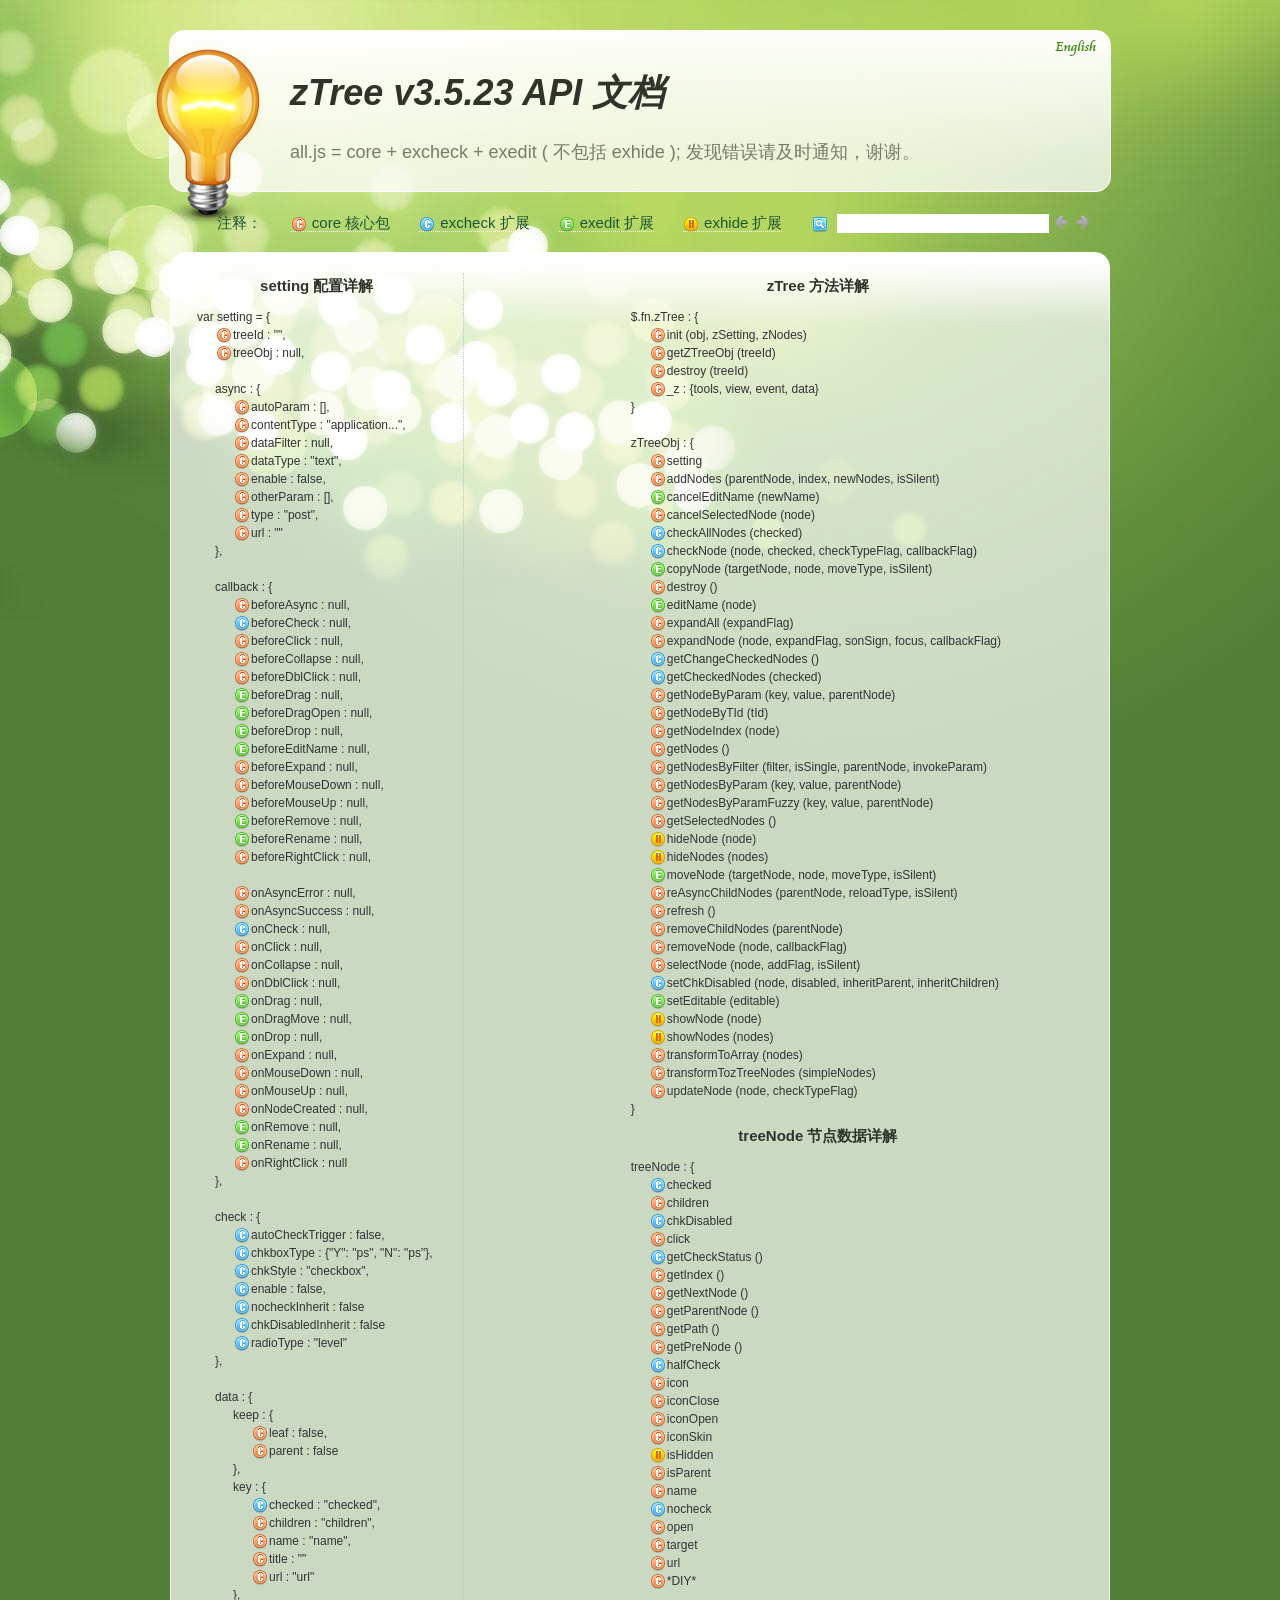
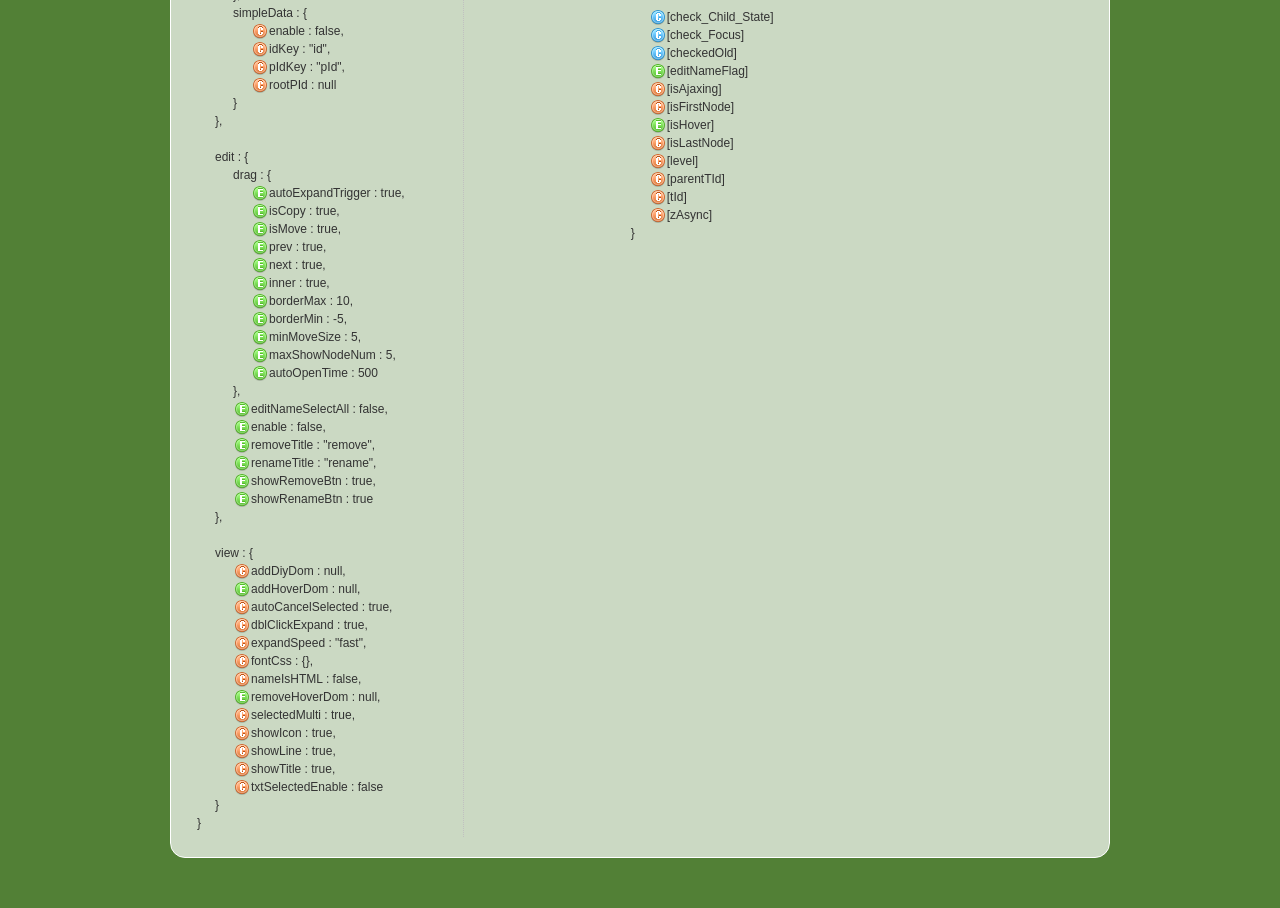
<file: src/main/webapp/static/zTree/api/API_cn.html>
<!DOCTYPE html>
<html>
	<head>
		<meta http-equiv="Content-Type" content="text/html; charset=UTF-8">
		<title>API 文档 [zTree --  jQuery 树插件]</title>
		<link rel="stylesheet" href="apiCss/common.css" type="text/css">
		<link rel='stylesheet' href='apiCss/zTreeStyleForApi.css' type='text/css'>
		<script type="text/javascript">
			var ie = (function(){
				var undef,
				v = 3,
				div = document.createElement('div'),
				all = div.getElementsByTagName('i');
				while (
				div.innerHTML = '<!--[if gt IE ' + (++v) + ']><i></i><![endif]-->',
				all[0]
			);
				return v > 4 ? v : undef;
			}()), ie6 = (ie === 6),
			path = window.location.pathname.replace(/.*\/([^\/\.]*)\..*/g,"$1"),
			langLib = [];
			ie = ie<9;
			if(ie) {
				document.write('<link rel="stylesheet" href="apiCss/common_ie6.css" type="text/css">');
			}
			var lang = "cn",
			ajaxMsg = "如果你使用的是 Chrome 浏览器，那么请把 API 文档发布到 web 服务目录下访问。\n\n（Chrome 浏览器不支持本地 ajax 访问, 即：file://）";

		</script>
	</head>
	<body>
		<div id="header_wrap" class="header_wrap" style="padding-top: 30px;">
			<div id="header" class="header round">
				<div class="light-bulb" alt=""></div>
				<div class="ieSuggest">浏览本网站建议您使用 Chrome、FireFox、Opera、IE9 等浏览器（只要不是 IE6 7 8 就行）, 速度会更快，画面会更炫！</div>
				<div class="google_plus"><g:plusone></g:plusone></div>
				<div class="header-text">
					<h1><em>zTree v3.5.23 API 文档</em></h1><p></p>
					<p>all.js = core + excheck + exedit ( 不包括 exhide ); 发现错误请及时通知，谢谢。</p>
				</div>
				<ul class="shortcuts language" style="top:0;">
					<li><a href="API_en.html" onclick="window.location.href='API_en.html'"><button class="ico en" title="英文版" type="button"></button><span class=""></span></a></li>
				</ul>
			</div>
		</div>
		<div id="content_wrap" class="content_wrap">
			<div id="content" class="content">
				<div class="nav_section">
					<ul>
						<li class="first">注释：</li>
						<li><button class="ico16 z_core" onfocus="this.blur();"></button><span>core 核心包</span></li>
						<li><button class="ico16 z_check" onfocus="this.blur();"></button><span>excheck 扩展</span></li>
						<li><button class="ico16 z_edit" onfocus="this.blur();"></button><span>exedit 扩展</span></li>
						<li><button class="ico16 z_hide" onfocus="this.blur();"></button><span>exhide 扩展</span></li>
						<li class="noline">
							<button class="ico16 z_search" onfocus="this.blur();" title="Enter 以及 左、右键可以快速定位查找结果"></button>
							<input type="text" class="searchKey search empty" value=""><input type="text" class="searchResult search" value="">
							<button class="ico16 searchPrev disabled" onfocus="this.blur();" title="Enter 以及 左、右键可以快速定位查找结果"></button><button class="ico16 searchNext disabled" onfocus="this.blur();" title="Enter 以及 左、右键可以快速定位查找结果"></button>
						</li>
					</ul>
				</div>

				<div id="contentBox" class="contentBox round clearfix">
					<div id="apiContent" class="apiContent">
						<div id="api_setting" class="api_setting left">
							<ul class="api_content_title"><li>setting 配置详解</li></ul>
							<ul id="settingTree" class="ztree"></ul>
						</div>
						<div id="api_function" class="api_function right">
							<ul class="api_content_title"><li>zTree 方法详解</li></ul>
							<ul id="functionTree" class="ztree"></ul>
							<ul class="api_content_title"><li>treeNode 节点数据详解</li></ul>
							<ul id="treenodeTree" class="ztree"></ul>
						</div>
					</div>
				</div>
				<div class="clear"></div>
			</div>
		</div>

		<!-- overlayed -->
		<div id="overlayDiv" class="baby_overlay">
			<div id="overlayContent" class="content round clearfix">
				<div class="overlaySearch">
					<button class="ico16 z_search" onfocus="this.blur();" title="Enter 以及 左、右键可以快速定位查找结果"></button>
					<input type="text" class="searchKey search empty" value=""><input type="text" class="searchResult search" value="">
					<button class="ico16 searchPrev disabled" onfocus="this.blur();" title="Enter 以及 左、右键可以快速定位查找结果"></button><button class="ico16 searchNext disabled" onfocus="this.blur();" title="Enter 以及 左、右键可以快速定位查找结果"></button>
				</div>
				<a id="overlayDivCloseBtn" class="close"></a>
				<div id="overlayDetailDiv" class="details"></div>
			</div>
			<div id="overlayDivArrow" class="baby_overlay_arrow"></div>
		</div>
		<script type="text/javascript" src="apiCss/jquery-1.6.2.min.js"></script>
		<script type='text/javascript' src='apiCss/jquery.ztree.core.js'></script>
		<script type='text/javascript' src='apiCss/api.js'></script>
		<script type="text/javascript">
			$(document).ready(function(){
				apiContent._init();
			});
		</script>
	</body>
</html>
</file>
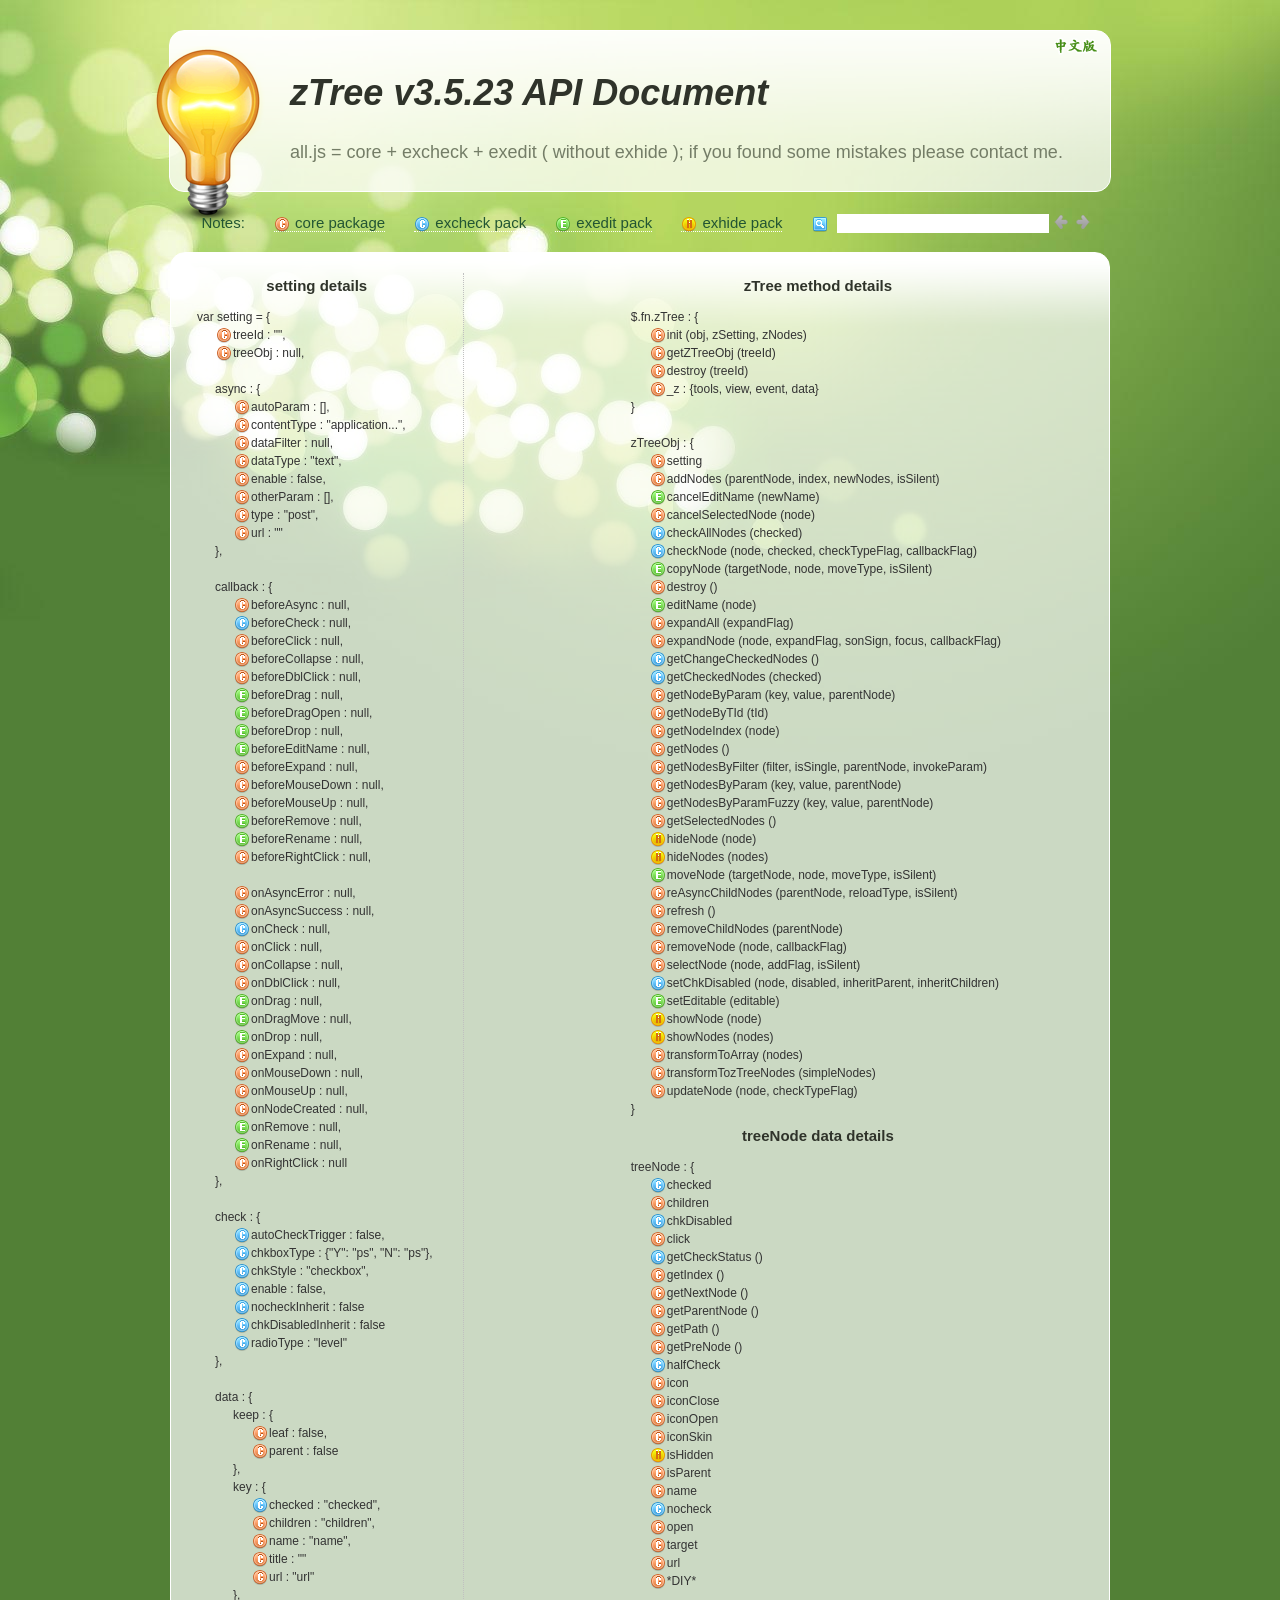
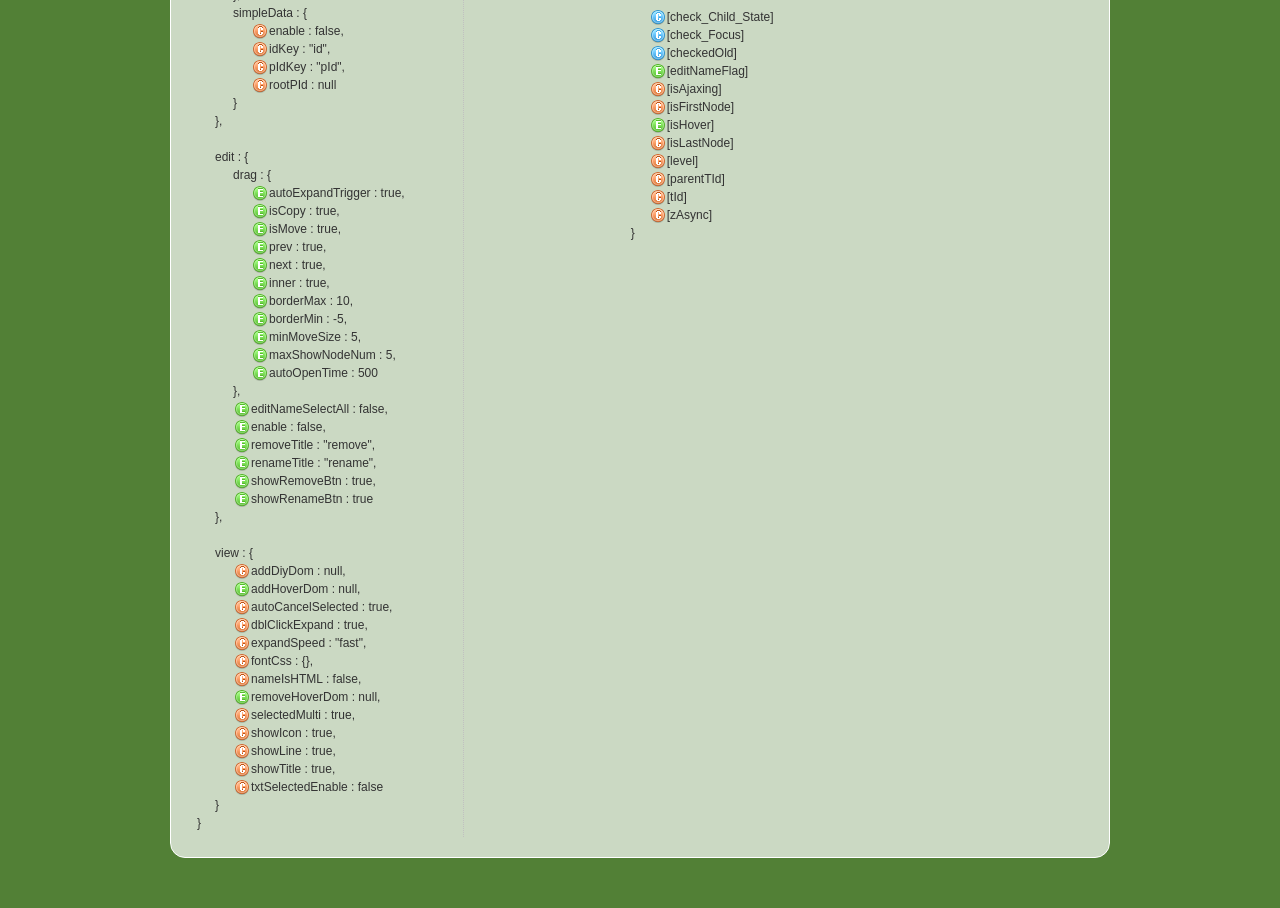
<file: src/main/webapp/static/zTree/api/API_en.html>
<!DOCTYPE html>
<html>
	<head>
		<meta http-equiv="Content-Type" content="text/html; charset=UTF-8">
		<title>API Document [zTree -- jQuery tree plug-ins.]</title>
		<link rel="stylesheet" href="apiCss/common.css" type="text/css">
		<link rel='stylesheet' href='apiCss/zTreeStyleForApi.css' type='text/css'>
		<script type="text/javascript">
			var ie = (function(){
				var undef,
				v = 3,
				div = document.createElement('div'),
				all = div.getElementsByTagName('i');
				while (
				div.innerHTML = '<!--[if gt IE ' + (++v) + ']><i></i><![endif]-->',
				all[0]
			);
				return v > 4 ? v : undef;
			}()), ie6 = (ie === 6),
			path = window.location.pathname.replace(/.*\/([^\/\.]*)\..*/g,"$1"),
			langLib = [];
			ie = ie<9;
			if(ie) {
				document.write('<link rel="stylesheet" href="apiCss/common_ie6.css" type="text/css">');
			}
			var lang = "en",
			ajaxMsg = "If you use chrome browser, please copy the API files to local webserver. \n\n( because chrome browser can't allow AJAX access to 'file://' )";
		</script>
	</head>
	<body>
		<div id="header_wrap" class="header_wrap" style="padding-top: 30px;">
			<div id="header" class="header round">
				<div class="light-bulb" alt=""></div>
				<div class="ieSuggest">If you use the Chrome / FireFox / Opera / IE9 browser will be even more dazzling effect!</div>
				<div class="google_plus"><g:plusone></g:plusone></div>
				<div class="header-text">
					<h1><em>zTree v3.5.23 API Document</em></h1><p></p>
					<p>all.js = core + excheck + exedit ( without exhide ); if you found some mistakes please contact me.</p>
				</div>
				<ul class="shortcuts language" style="top:0;">
					<li><a href="API_cn.html" onclick="window.location.href='API_cn.html'"><button class="ico cn" title="Chinese" type="button"></button><span class=""></span></a></li>
				</ul>
			</div>
		</div>
		<div id="content_wrap" class="content_wrap">
			<div id="content" class="content">
				<div class="nav_section">
					<ul>
						<li class="first">Notes: </li>
						<li><button class="ico16 z_core" onfocus="this.blur();"></button><span>core package</span></li>
						<li><button class="ico16 z_check" onfocus="this.blur();"></button><span>excheck pack</span></li>
						<li><button class="ico16 z_edit" onfocus="this.blur();"></button><span>exedit pack</span></li>
						<li><button class="ico16 z_hide" onfocus="this.blur();"></button><span>exhide pack</span></li>
						<li class="noline">
							<button class="ico16 z_search" onfocus="this.blur();" title="'Enter', 'left' and 'right' key can locate the search results quickly."></button>
							<input type="text" class="searchKey search empty" value=""><input type="text" class="searchResult search" value="">
							<button class="ico16 searchPrev disabled" onfocus="this.blur();" title="'Enter', 'left' and 'right' key can locate the search results quickly."></button><button class="ico16 searchNext disabled" onfocus="this.blur();" title="'Enter', 'left' and 'right' key can locate the search results quickly."></button>
						</li>
					</ul>
				</div>

				<div id="contentBox" class="contentBox round clearfix">
					<div id="apiContent" class="apiContent">
						<div id="api_setting" class="api_setting left">
							<ul class="api_content_title"><li>setting details</li></ul>
							<ul id="settingTree" class="ztree"></ul>
						</div>
						<div id="api_function" class="api_function right">
							<ul class="api_content_title"><li>zTree method details</li></ul>
							<ul id="functionTree" class="ztree"></ul>
							<ul class="api_content_title"><li>treeNode data details</li></ul>
							<ul id="treenodeTree" class="ztree"></ul>
						</div>
					</div>
				</div>
				<div class="clear"></div>
			</div>
		</div>

		<!-- overlayed -->
		<div id="overlayDiv" class="baby_overlay">
			<div id="overlayContent" class="content round clearfix">
				<div class="overlaySearch">
					<button class="ico16 z_search" onfocus="this.blur();" title="'Enter', 'left' and 'right' key can locate the search results quickly."></button>
					<input type="text" class="searchKey search empty" value=""><input type="text" class="searchResult search" value="">
					<button class="ico16 searchPrev disabled" onfocus="this.blur();" title="'Enter', 'left' and 'right' key can locate the search results quickly."></button><button class="ico16 searchNext disabled" onfocus="this.blur();" title="'Enter', 'left' and 'right' key can locate the search results quickly."></button>
				</div>
				<a id="overlayDivCloseBtn" class="close"></a>
				<div id="overlayDetailDiv" class="details"></div>
			</div>
			<div id="overlayDivArrow" class="baby_overlay_arrow"></div>
		</div>
		<script type="text/javascript" src="apiCss/jquery-1.6.2.min.js"></script>
		<script type='text/javascript' src='apiCss/jquery.ztree.core.js'></script>
		<script type='text/javascript' src='apiCss/api.js'></script>
		<script type="text/javascript">
			$(document).ready(function(){
				apiContent._init();
			});
		</script>
	</body>
</html>
</file>
<file: src/main/webapp/static/zTree/api/apiCss/common.css>
/* Resets */
html, body, div, span, applet, object, iframe, h1, h2, h3, h4, h5, h6, p, blockquote, pre, a, abbr, acronym, address, big, cite, code, del, dfn, em, font, img, ins, kbd, q, s, samp, small, strike, strong, sub, sup, tt, var, dl, dt, dd, ol, ul, li, fieldset, form, label, legend, table, caption, tbody, tfoot, thead, tr, th, td {
	margin: 0;padding: 0;border: 0;outline: 0;font-weight: inherit;font-style: inherit;font-size: 100%;font-family: inherit;vertical-align: baseline;}
:focus {outline: 0;}
body {color: #2f332a;font: 15px/21px Arial, Helvetica, simsun, sans-serif;background: #528036 url(img/background.jpg) no-repeat fixed 0 0;}
p {padding-bottom: 20px;}
ol, ul {list-style: none;}
table {border-collapse: separate;border-spacing: 0;}
caption, th, td {text-align: left;font-weight: normal;}
strong {font-weight: bold;}
em {font-style: italic;}
hr {display: none;}
.font1 {color: white;background-color: #528036;}
.right {float: right;}
.left {float: left;}
.hide {display: none;}
.round {-moz-border-radius: 15px;-webkit-border-radius: 15px;-khtml-border-radius: 15px;border-radius: 15px;}
.clear {clear: both;}
.clearfix {display: block;}
.clearfix:after {content: ".";display: block;clear: both;visibility: hidden;line-height: 0;height: 0;}
html[xmlns] .clearfix {display: block;}
* html .clearfix {height: 1%;}

/* Link Styles */
a {color: #528036;}
a:link, a:visited {text-decoration: none;}
a:hover {color: #000;text-decoration: none;}
a:active {text-decoration: none;}

/* Headings */
h1, h2, h3, h4, h5, h6 {color: #2f332a;font-weight: bold;font-family: Helvetica, Arial, simsun, sans-serif;padding-bottom: 5px;}
h1 {font-size: 36px;line-height: 44px;}
h2 {font-size: 20px;line-height: 20px;}
h3 {font-size: 14px;line-height: 14px;}
h4 {font-size: 14px;font-weight: normal;line-height: 25px;}

/* Wraps */
.header_wrap {position: relative;min-width: 940px;padding: 100px 30px 0 30px;}
.content_wrap {position: relative;min-width: 940px;padding: 0 30px 50px 30px;}
.footer_wrap {bottom: 0;height: 47px;width: 100%;background-color: #1b1b1b;border-top: 1px solid #749e58;}

/* Header */
.header {position: relative;width: 940px;margin: 0 auto;height: 160px;border: 1px solid white;background: transparent url(img/header-bg.png) repeat-x 0 -50px;}
.header-text {padding: 40px 25px 15px 120px;font-size: 18px;line-height: 24px;color: #747d67;font-family: Helvetica, sans-serif;}
.header-text img {padding-bottom: 5px;}
.shortcuts {white-space: nowrap;text-align: right;position: absolute;top: -45px;right: 5px;}
.shortcuts.language {top: -85px;right:0px;}
.shortcuts li {display: inline;font-size: 18px;line-height: 28px;font-family: Helvetica, Arial, simsun, sans-serif;padding-bottom: 5px;margin-left: 30px;cursor: pointer;}
.shortcuts li button {cursor: pointer;}
.shortcuts li span {border-bottom: 1px dotted white;}
.shortcuts li span.selected {padding: 2px;background-color: #528036;}
.shortcuts li a {color: #fff;}
.ieSuggest {display:none;font-size: 12px;color: silver;position: absolute;left: 10px;top: 2px;}
.google_plus {position: absolute;right: 10px; top:10px;}
.light-bulb {position: absolute;left: -20px;bottom: -35px;width:116px;height:180px;background-image:url(img/lightbulb.png);background-repeat: no-repeat;}

/* Content */
.content {position: relative;width: 940px;margin: 0 auto;}
.nav_section {position: relative;height: 20px;font-family: "Myriad Pro", "Trebuchet MS", sans-serif;font-size: 15px;color: #253;padding: 20px 0;}
.nav_section ul {position: absolute;right: 10px;}
.nav_section ul li {display: inline;line-height: 20px;margin: 0 5px 0 20px;border-bottom: 1px dotted white;}
.nav_section ul li.noline {border-bottom: 0;}
.nav_section ul li a {color: #fff;}
.nav_section ul li a.selected {padding: 2px;background-color: #528036;}
.nav_section ul li.first {border: none;}
.content .title {margin: 50px 30px 20px 70px;}
.content li {margin-bottom: 5px;}
.contentBox {position: relative;overflow: hidden;border: 1px solid white;min-height: 200px;line-height: 25px;background: transparent url(img/contact-bg.png) repeat-x 0 0;}

.zTreeInfo {display:none;width: 940px;position: absolute;}
.zTreeInfo p {padding-bottom: 50px;}
.zTreeInfo-left {float: left;width: 280px;height:300px;padding: 0 50px 60px 75px;background:url(img/zTreeIntroduction.jpg) no-repeat 30px 30px;}
.zTreeInfo-right {position: relative;float: right;width: 475px;padding: 0 50px 60px 0;}
.zTreeInfo-right li {font-size: 12px;list-style-type: disc;}

.license {display:none;width: 940px;position: absolute;}

.donateInfo {display:block;width: 940px;position: absolute;}

.links {display:none;width: 940px;position: absolute;}
.links .content {float: left;width: 160px;height:200px;padding: 0 10px 10px 2px;text-align: center;}
.links .content.first {margin-left: 30px;}

.contact {display:none;width: 940px;position: absolute;}
.contact .myhome { position: absolute; top:10px; left:620px; width:300px; height:266px; background: transparent url(img/myhome.gif) scroll no-repeat 0 0;}

.siteTag {position: absolute;left: -16px;top: 109px;z-index: 10;width: 65px;height: 46px;padding:0;margin:0 10px 0 0;
		 vertical-align:middle;border:0 none;background: transparent url(img/siteTag.png) scroll no-repeat 0 0;}
.siteTag.tag_zTreeInfo {background-position: 0 0}
.siteTag.tag_license {background-position: 0 -46px}
.siteTag.tag_donate {background-position: 0 -92px}
.siteTag.tag_contact {background-position: 0 -138px}

.apiContent {width: 940px;}
.apiContent .right {float: right;padding-right: 100px;}
.apiContent .left {float: left;padding-right: 20px;border-right: 1px dotted silver;}
.api_setting {position: relative;margin:20px 0 20px 20px;}
.api_function {position: relative;margin:20px 0 20px 30px;padding-right: 10px;}
.api_content_title {text-align: center;font-weight: bold;}

.demoContent {width: 940px;}
.demoContent .right {float: right;padding: 20px;width: 600px;}
.demoContent .left {float: left;padding: 20px;}
.demoContent iframe {width:600px;min-height: 530px;}

.faqContent {width: 940px;}
.faqContent .right {float: right;padding: 20px;width: 600px;}
.faqContent .left {float: left;padding: 20px;}
.faqContent iframe {width:600px;min-height: 300px;}

.baby_overlay_tmp {position: absolute;top:0; left:-5000px;display:block;visibility: hidden;width:640px;font-size:11px;}
.baby_overlay_tmp .details {padding: 20px;}
.baby_overlay {display:none;position:absolute;z-index:99;left:0; top:0;width:640px;color:#fff;font-size:11px;}
.baby_overlay .content {width:100%; height:100px;overflow: hidden;background: transparent url(img/overlay_bg.png) scroll repeat 0 0;}
.baby_overlay .details {padding:0 20px 20px 20px;}
.baby_overlay .close {background-image:url(img/close.png);position:absolute; right:5px; top:5px;cursor:pointer;height:36px;width:36px;}
.baby_overlay_arrow {background-image:url(img/overlay_arrow.png);background-position:0 0;position:absolute;height:40px;width:40px;left: -40px;}
.baby_overlay_arrow.reverse {background-position:0 -40px;}

/* Footer */
.footer {position: relative;min-width: 1000px;font: 14px/24px arial, helvetica, sans-serif;}
.footer ul {position:absolute;left: 0px;border:1px solid #393939;background:#262626;padding:12px 0px;line-height: 18px;display: none;list-style: none;}
.footer ul li a {display:block;padding: 2px 15px;color: #9c9c9c;text-indent: 0;}
.footer ul li a:hover {text-decoration:none;color: #fff;}
.footer-logo {position:absolute;margin: 10px 0 0 30px;width:122px; height:24px;top:0; left:0;background: transparent url(img/footer-logo.png) no-repeat 0 0;}
.footer_mii {position: absolute;right: 558px;top: 8px;z-index: 10;padding: 4px 0;}
.footer_mii a {font-size:10px;color:#649140}
.footer_mii a:hover {color:#B6D76F}
.footer_siteMap {position: absolute;right: 358px;top: 8px;width: 155px;z-index: 10;padding: 4px 0;}
.footer_siteMap .footer_siteMap_header {width:155px;text-indent: -9999px;background: transparent url(img/footer_siteMap.gif) no-repeat 0 0;}
.footer_siteMap ul {top:-202px;width:180px;}
.footer_siteMap:hover ul {left: 0}
.footer_contact {position: absolute;right: 193px;top: 8px;width: 155px;z-index: 10;padding: 4px 0;}
.footer_contact .footer_contact_header {width:155px;text-indent: -9999px;background: transparent url(img/footer_contact.gif) no-repeat 0px 0px;}
.footer_contact ul {top:-113px;width:153px;}
.footer_contact:hover ul {left: 0}
.footer_download {position: absolute;right: 60px;top: 8px;width: 123px;z-index: 10;padding: 4px 0;}
.footer_download .footer_download_header {width:123px;text-indent: -9999px;background: transparent url(img/footer_download.png) no-repeat 0px 0px;}
.footer_download ul {top:-113px;width:140px;}
.footer_download:hover ul {left: 0}

/* button icon */
button {vertical-align:middle;border:0 none;background: transparent no-repeat 0 0 scroll;}

.shortcuts button.ico {width:24px; height:24px;padding:0; margin:0 10px 0 0;background-image:url(img/menuIcon.png)}
.shortcuts button.home {background-position: 0 0}
.shortcuts button.demo {background-position: 0 -24px}
.shortcuts button.api {background-position: 0 -48px}
.shortcuts button.faq {background-position: 0 -72px}
.shortcuts button.donate {background-position: 0 -144px}
.shortcuts button.download {background-position: 0 -96px}
.shortcuts button.face {background-position: 0 -120px}
.shortcuts button.cn {width:48px; height:24px;padding:0; margin:0 10px 0 0;background-image:url(img/chinese.png)}
.shortcuts button.en {width:48px; height:24px;padding:0; margin:0 10px 0 0;background-image:url(img/english.png)}

.content button.ico {width:24px; height:24px;padding:0; margin:0 10px 0 0;}

.content button.ico16 {width:16px; height:16px;padding:0; margin:0 5px 0 0;background-image:url("img/apiMenu.png");}
button.z_core {margin-top: -4px;background-position:0 0;}
button.z_check {margin-top: -4px;background-position:0 -16px;}
button.z_edit {margin-top: -4px;background-position:0 -32px;}
button.z_hide {margin-top: -4px;background-position:0 -64px;}
button.z_search {margin-top: -4px;background-position:0 -48px;}
button.searchPrev {margin-top: -4px;background-position:-16px 0;cursor:pointer}
button.searchNext {margin-top: -4px;background-position:-16px -16px;cursor:pointer}
button.searchPrev.disabled {margin-top: -4px;background-position:-16px -32px;cursor:auto}
button.searchNext.disabled {margin-top: -4px;background-position:-16px -48px;cursor:auto}
input.search {margin:0;padding:2px 0; border:0;}
input.searchKey {width:150px;}
input.searchResult {margin-left:-3px;width:65px;text-align:right;background-color:white;color:#707070}
input.searchResult.noResult {background-color:#ff6666;color:black}
.baby_overlay div.overlaySearch {text-align:right;padding-right:50px;padding-top:12px;}

/* api overlay*/
.apiDetail .topLine {border-top: 1px dashed #376B29;margin-top: 5px;padding-top: 5px;}
.apiDetail .highlight_red {color:#A60000;}
.apiDetail .highlight_green {color:#A7F43D;}
.apiDetail h1, .apiDetail h2, .apiDetail h3, .apiDetail h4, .apiDetail h5, .apiDetail h6 {color: white;padding: 0;}
.apiDetail h2 {color: #A7F43D;margin: 5px auto;padding: 5px;font-size: 20px;}
.apiDetail h2 span {font-size: 14px;float: right;font-weight: normal;margin: 2px 20px 0 0;vertical-align: bottom;}
.apiDetail h2 span.path {float: left;margin: 2px 0 0 0;vertical-align: bottom;}
.apiDetail h3 {margin: 5px auto;padding: 5px;font-size: 14px;font-weight: normal;}
.apiDetail h3 span.h3_info {margin-left: 20px;font-size: 12px;}
.apiDetail h4 {margin: 0 auto;padding: 0 5px;font-size: 12px;font-weight: normal;line-height: 16px;}
.apiDetail .desc h4 {color: black;}
.apiDetail h4 b{width: 150px;display:inline-block;}
.apiDetail h4 span{width: 230px;display:inline-block;}

.apiDetail pre, .apiDetail .desc {background: #E8FCD6;color: black;margin: 10px;padding: 10px;display: block;}
.apiDetail pre {word-wrap: break-word;}
.apiDetail p{margin-left: 5px;padding: 0;}
.apiDetail .longdesc {margin-top: 5px;}
.apiDetail .longdesc p{font-size: 12px;line-height:1.5;margin:3px 0;}
.apiDetail .longdesc b{font-size: 14px;}
.apiDetail table {border-collapse:collapse;}
.apiDetail table td {border:1px solid silver;text-align: center;vertical-align: middle;}
.apiDetail table thead td {font-weight: bold}

.apiDetail button {width:16px; height:16px; vertical-align:middle; border:0 none; cursor: pointer;
	background-color:transparent; background-repeat:no-repeat; background-attachment: scroll;
	background-image:url("zTreeStyle/img/zTreeStandard.png");}

.apiDetail button.chk {width:13px; height:13px; margin:0 3px 2px 0; cursor: auto}
.apiDetail button.chk.checkbox_false_full {background-position:0 0}
.apiDetail button.chk.checkbox_false_full_focus {background-position:0 -14px}
.apiDetail button.chk.checkbox_false_part {background-position:0 -28px}
.apiDetail button.chk.checkbox_false_part_focus {background-position:0 -42px}
.apiDetail button.chk.checkbox_true_full {background-position:-14px 0}
.apiDetail button.chk.checkbox_true_full_focus {background-position:-14px -14px}
.apiDetail button.chk.checkbox_true_part {background-position:-14px -28px}
.apiDetail button.chk.checkbox_true_part_focus {background-position:-14px -42px}
.apiDetail button.chk.radio_false_full {background-position:-28px 0}
.apiDetail button.chk.radio_false_full_focus {background-position:-28px -14px}
.apiDetail button.chk.radio_false_part {background-position:-28px -28px}
.apiDetail button.chk.radio_false_part_focus {background-position:-28px -42px}
.apiDetail button.chk.radio_true_full {background-position:-42px 0}
.apiDetail button.chk.radio_true_full_focus {background-position:-42px -14px}
.apiDetail button.chk.radio_true_part {background-position:-42px -28px}
.apiDetail button.chk.radio_true_part_focus {background-position:-42px -42px}
</file>
<file: src/main/webapp/static/zTree/api/apiCss/common_ie6.css>
* html{
/*	background-image:url(about:blank);*/
	background-attachment:fixed;
}
html pre {word-wrap: break-word}
.header {background-image: none;background-color: #F0F6E4;}

.ieSuggest {display:block;}
.shortcuts button.cn {filter: progid:DXImageTransform.Microsoft.AlphaImageLoader(src='apiCss/img/chinese.png');background-image: none;}
.shortcuts button.en {filter: progid:DXImageTransform.Microsoft.AlphaImageLoader(src='apiCss/img/english.png');background-image: none;}

.light-bulb {filter: progid:DXImageTransform.Microsoft.AlphaImageLoader(src='apiCss/img/lightbulb.png');background-image: none;}
.contentBox {background-image: none;background-color: #F0F6E4;}
.zTreeInfo {background-image: none;background-color: #F0F6E4;}

.content button.ico16 {*background-image:url("img/apiMenu.gif")}
.siteTag {background-image: none;}
.apiContent .right {float: right;padding-right: 50px;}

div.baby_overlay {background-color: #3C6E31;background-image:none;color:#fff;}
div.baby_overlay .close {filter: progid:DXImageTransform.Microsoft.AlphaImageLoader(src='apiCss/img/overlay_close_IE6.gif');background-image: none;}
.baby_overlay_arrow {background-image:url(img/overlay_arrow.gif);}
.apiDetail button {background-image:url("img/zTreeStandard.gif")}
</file>
<file: src/main/webapp/static/zTree/api/apiCss/zTreeStyleForApi.css>
/*-------------------------------------
zTree Style

version:	3.0
author:		Hunter.z
email:		hunter.z@263.net
website:	http://code.google.com/p/jquerytree/

-------------------------------------*/

.ztree * {padding:0; margin:0; font-size:12px; font-family: Verdana, Arial, Helvetica, AppleGothic, sans-serif}
.ztree {margin:0; padding:5px; color:#333}
.ztree li{padding:0; margin:0; list-style:none; line-height:14px; text-align:left; white-space:nowrap}
.ztree li ul{ margin:0; padding:0 0 0 18px}
.ztree li ul.line{ background:url(./img/line_conn.gif) 0 0 repeat-y;}

.ztree li a {padding:1px 3px 0 0; margin:0; cursor:pointer; color:#333; height:17px; text-decoration:none; vertical-align:top; display: inline-block}
.ztree li a:hover {text-decoration:none}
.ztree li a.curSelectedNode {padding-top:0px; background-color:#FFE6B0; color:black; height:16px; border:1px #FFB951 solid;}
.ztree li a.curSelectedNode_Edit {padding-top:0px; background-color:#FFE6B0; color:black; height:16px; border:1px #FFB951 solid; opacity:0.8; filter:alpha(opacity=80)}
.ztree li a.tmpTargetNode_inner {padding-top:0px; background-color:#316AC5; color:white; height:16px; border:1px #316AC5 solid; opacity:0.8; filter:alpha(opacity=80)}
.ztree li a.tmpTargetNode_prev {}
.ztree li a.tmpTargetNode_next {}
.ztree li a input.rename {height:14px; width:80px; padding:0; margin:0;
	font-size:12px; border:1px #7EC4CC solid; *border:0px}
.ztree li span {line-height:16px; margin-right: 2px}
.ztree li span.button {line-height:0; margin:0;width:16px; height:16px; display: inline-block; vertical-align:middle;
	border:0 none; cursor: pointer;
	background-color:transparent; background-repeat:no-repeat; background-attachment: scroll;
	background-image:url("./img/zTreeStandard.png"); *background-image:url("./img/zTreeStandard.gif")}

.ztree li span.button.switch {width:1px; height:18px; visibility: hidden}

.zTreeDragUL {margin:0; padding:0; position:absolute; background-color:#cfcfcf; border:1px #00B83F dotted; opacity:0.8; filter:alpha(opacity=80)}
.zTreeMask {z-index:10000; background-color:#cfcfcf; opacity:0.0; filter:alpha(opacity=0); position:absolute}

/* level 等级样式*/
/*.ztree li button.level0 {
	display:none;
}
.ztree li ul.level0 {
	padding:0;
	background:none;
}*/

.ztree li span.button.core_ico_docu{margin-right:2px; background-position:-126px 0; vertical-align:top; *vertical-align:middle}
.ztree li span.button.check_ico_docu{margin-right:2px; background-position:-126px -16px; vertical-align:top; *vertical-align:middle}
.ztree li span.button.edit_ico_docu{margin-right:2px; background-position:-126px -32px; vertical-align:top; *vertical-align:middle}
.ztree li span.button.hide_ico_docu{margin-right:2px; background-position:-160px 0; vertical-align:top; *vertical-align:middle}
</file>
